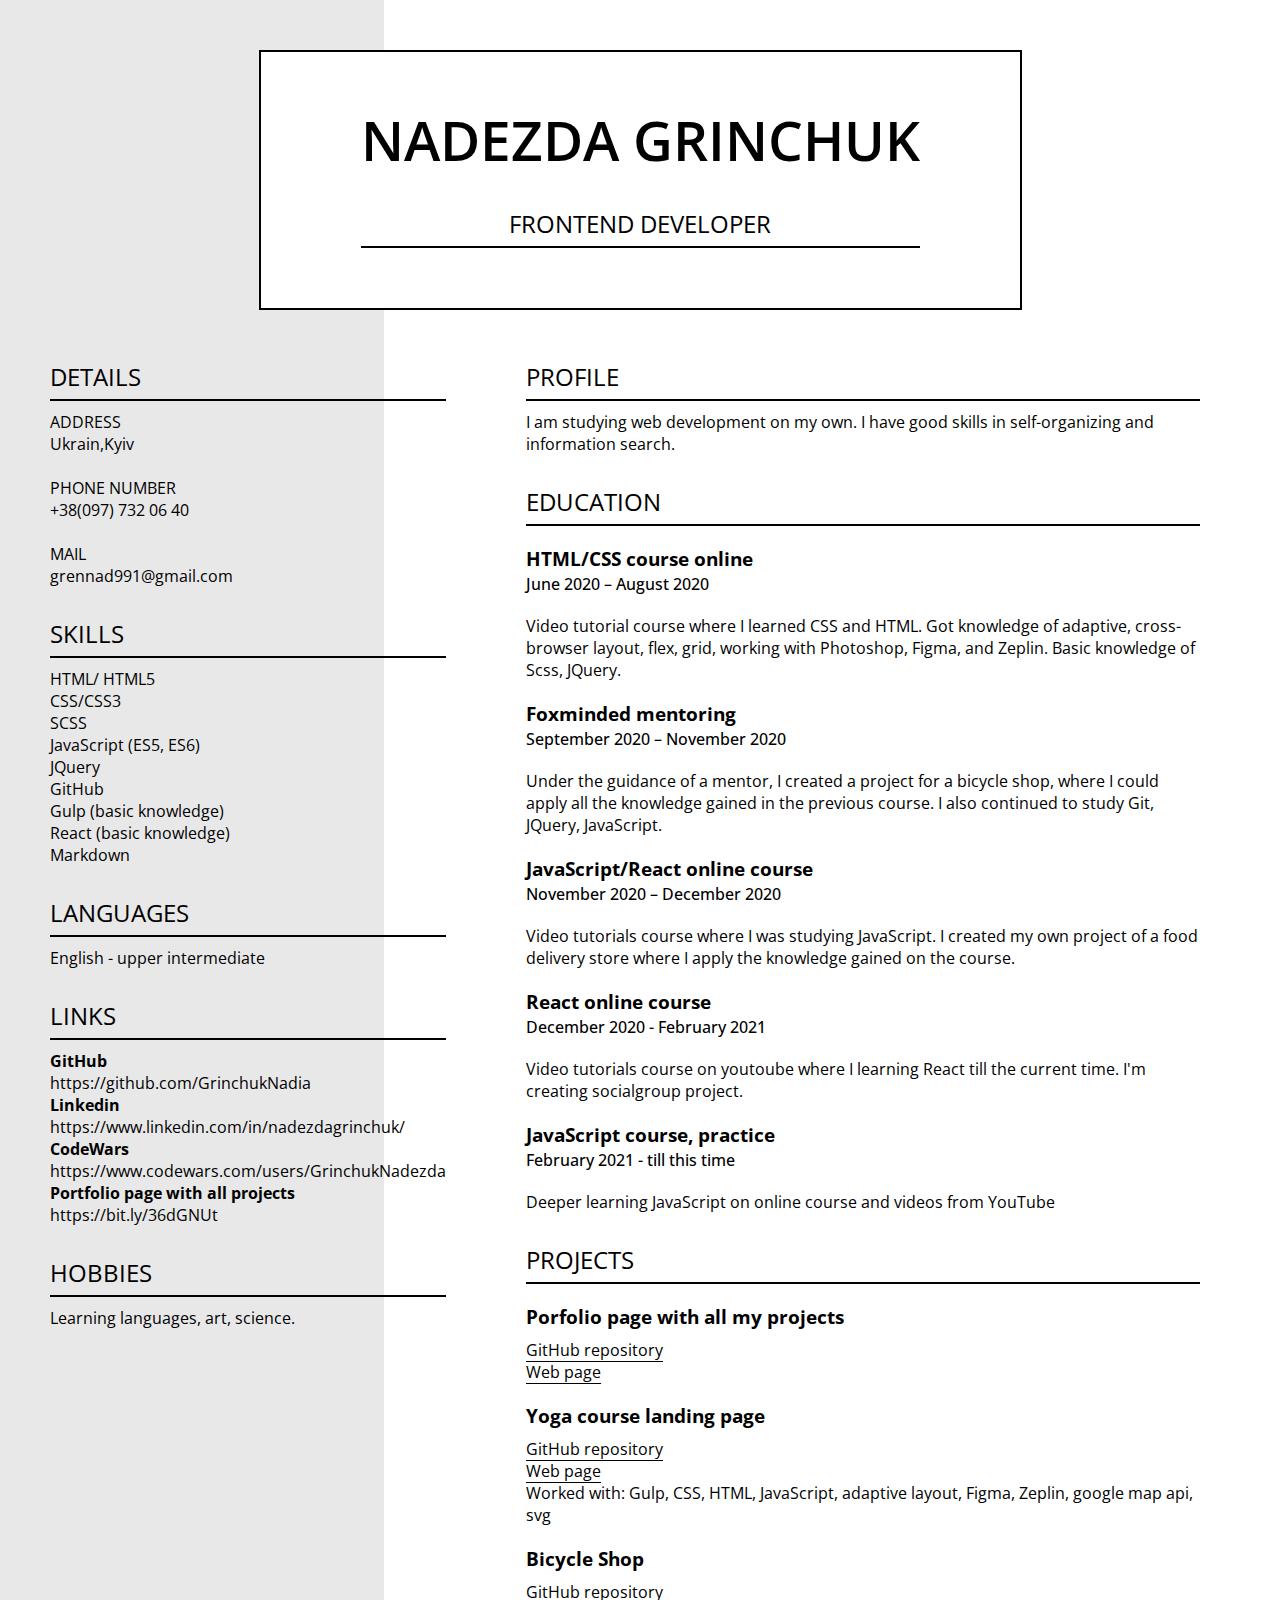
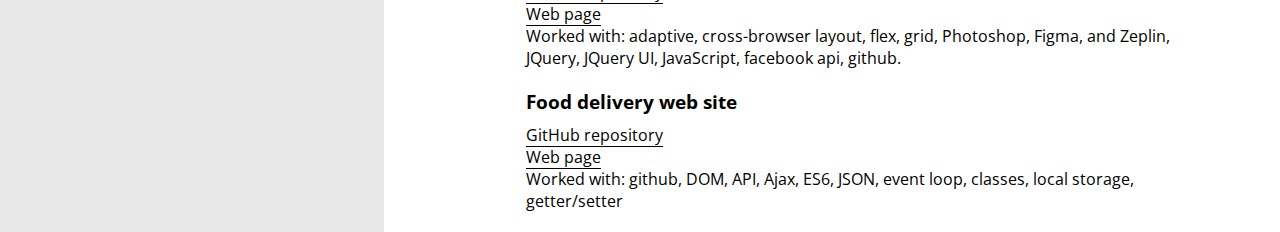
<file: index.html>
<!DOCTYPE html>
<html lang="en">
<head>
    <meta charset="UTF-8">
    <meta name="viewport" content="width=device-width, initial-scale=1.0">
    <title>Document</title>
    <link rel="stylesheet" href="cv.css">
</head>
<body>
    <div class="header">
        <h1>Nadezda Grinchuk</h1>
        <h2 class="title-header">FRONTEND DEVELOPER </h2>
    </div>
    <div class="body">
        <div class="left">
            <div class="details">
                <h2>DETAILS</h2>
                <p>ADDRESS</p>
                <p>Ukrain,Kyiv</p><br>
                <p>PHONE NUMBER</p>
                <p>+38(097) 732 06 40</p><br>
                <p>MAIL</p>
                <a href="mailto:grennad991@gmail.com">grennad991@gmail.com</a>
            </div>
            <div class="skills">
                <h2>SKILLS</h2>
                <p>HTML/ HTML5</p>
                <p>CSS/CSS3</p>
                <p>SCSS</p>
                <p>JavaScript (ES5, ES6)</p>
                <p>JQuery</p>
                <p>GitHub</p>
                <p>Gulp (basic knowledge)</p>
                <p>React (basic knowledge)</p>
                <p>Markdown</p>
            </div>
            <div class="lang">
                <h2>LANGUAGES</h2>
                <p>English - upper intermediate</p>
            </div>
            <div class="links">
                <h2>LINKS</h2>
                <div class="links_container">
                    <a href="https://github.com/GrinchukNadia">GitHub</a>
                    <a class="light" href="https://github.com/GrinchukNadia">https://github.com/GrinchukNadia</a>
                    <a href="https://github.com/GrinchukNadia">Linkedin</a>
                    <a class="light" href="https://www.linkedin.com/in/nadezdagrinchuk/">https://www.linkedin.com/in/nadezdagrinchuk/</a>
                    <a href="https://github.com/GrinchukNadia">CodeWars</a>
                    <a class="light" href="https://www.codewars.com/users/GrinchukNadezda">https://www.codewars.com/users/GrinchukNadezda</a>
                    <a href="">Portfolio page with all projects</a>
                    <a class="light" href="https://grinchuknadia.github.io/Portfolio/">https://bit.ly/36dGNUt</a>
                </div>
            </div>
            <div class="hobbies">
                <h2>HOBBIES</h2>
                <p>Learning languages, art, science.</p>
            </div>
        </div>
        <div class="right">
            <div class="profile">
                <h2>PROFILE</h2>
                <p>I am studying web development on my own. I have good skills in self-organizing and information search.</p>
            </div>
            <div class="education">
                <h2>EDUCATION</h2>
                <div class="education_block">
                    <h3>HTML/CSS course online</h3>
                    <h4>June 2020 – August 2020</h4>
                    <p>Video tutorial course where I learned CSS and HTML. Got knowledge of adaptive, cross-browser layout, flex, grid, working with Photoshop, Figma, and Zeplin. Basic knowledge of Scss, JQuery.</p>
                </div>
                <div class="education_block">
                    <h3>Foxminded mentoring</h3>
                    <h4>September 2020 – November 2020</h4>
                    <p>Under the guidance of a mentor, I created a project for a bicycle shop, where I could apply all the knowledge gained in the previous course. I also continued to study Git, JQuery, JavaScript.</p>
                </div>
                <div class="education_block">
                    <h3>JavaScript/React online course</h3>
                    <h4>November 2020 – December 2020</h4>
                    <p>Video tutorials course where I was studying JavaScript. I created my own project of a food delivery store where I apply the knowledge gained on the course.</p>
                </div>
                <div class="education_block">
                    <h3>React online course</h3>
                    <h4>December 2020 - February 2021</h4>
                    <p>Video tutorials course on youtoube where I learning React till the current time. I'm creating socialgroup project.</p>
                </div>
                <div class="education_block">
                    <h3>JavaScript course, practice</h3>
                    <h4>February 2021 - till this time</h4>
                    <p>Deeper learning JavaScript on online course and videos from YouTube</p>
                </div>
            </div>
            <div class="education">
                <h2>PROJECTS</h2>
                <div class="education_block">
                    <h3>Porfolio page with all my projects</h3>
                    <a style="border-bottom: 1.5px solid;" href="https://github.com/GrinchukNadia/Portfolio">GitHub repository</a><br>
                    <a style="border-bottom: 1.5px solid;" href="https://grinchuknadia.github.io/Portfolio/">Web page</a>
                </div>
                <div class="education_block">
                    <h3>Yoga course landing page</h3>
                    <a style="border-bottom: 1.5px solid;" href="https://github.com/GrinchukNadia/Oyyo_lending_page">GitHub repository</a><br>
                    <a style="border-bottom: 1.5px solid;" href="https://grinchuknadia.github.io/Oyyo_lending_page/">Web page</a>
                    <p>Worked with: Gulp, CSS, HTML, JavaScript, adaptive layout, Figma, Zeplin, google map api, svg</p>
                </div>
                <div class="education_block">
                    <h3>Bicycle Shop</h3>
                    <a style="border-bottom: 1.5px solid;" href="https://github.com/GrinchukNadia/Course-Foxminded">GitHub repository</a><br>
                    <a style="border-bottom: 1.5px solid;" href="https://grinchuknadia.github.io/Course-Foxminded/">Web page</a>
                    <p>Worked with: adaptive, cross-browser layout, flex, grid, Photoshop, Figma, and Zeplin, JQuery, JQuery UI, JavaScript, facebook api, github.</p>
                </div>
                <div class="education_block">
                    <h3>Food delivery web site</h3>
                    <a style="border-bottom: 1.5px solid;" href="https://github.com/GrinchukNadia/foodDeliveryWebPage">GitHub repository</a><br>
                    <a style="border-bottom: 1.5px solid;" href="https://grinchuknadia.github.io/foodDeliveryWebPage/">Web page</a>
                    <p>Worked with: github, DOM, API, Ajax, ES6, JSON, event loop, classes, local storage, getter/setter</p>
                </div>
            </div>
        </div>
    </div>
    
</body>
</html>
</file>
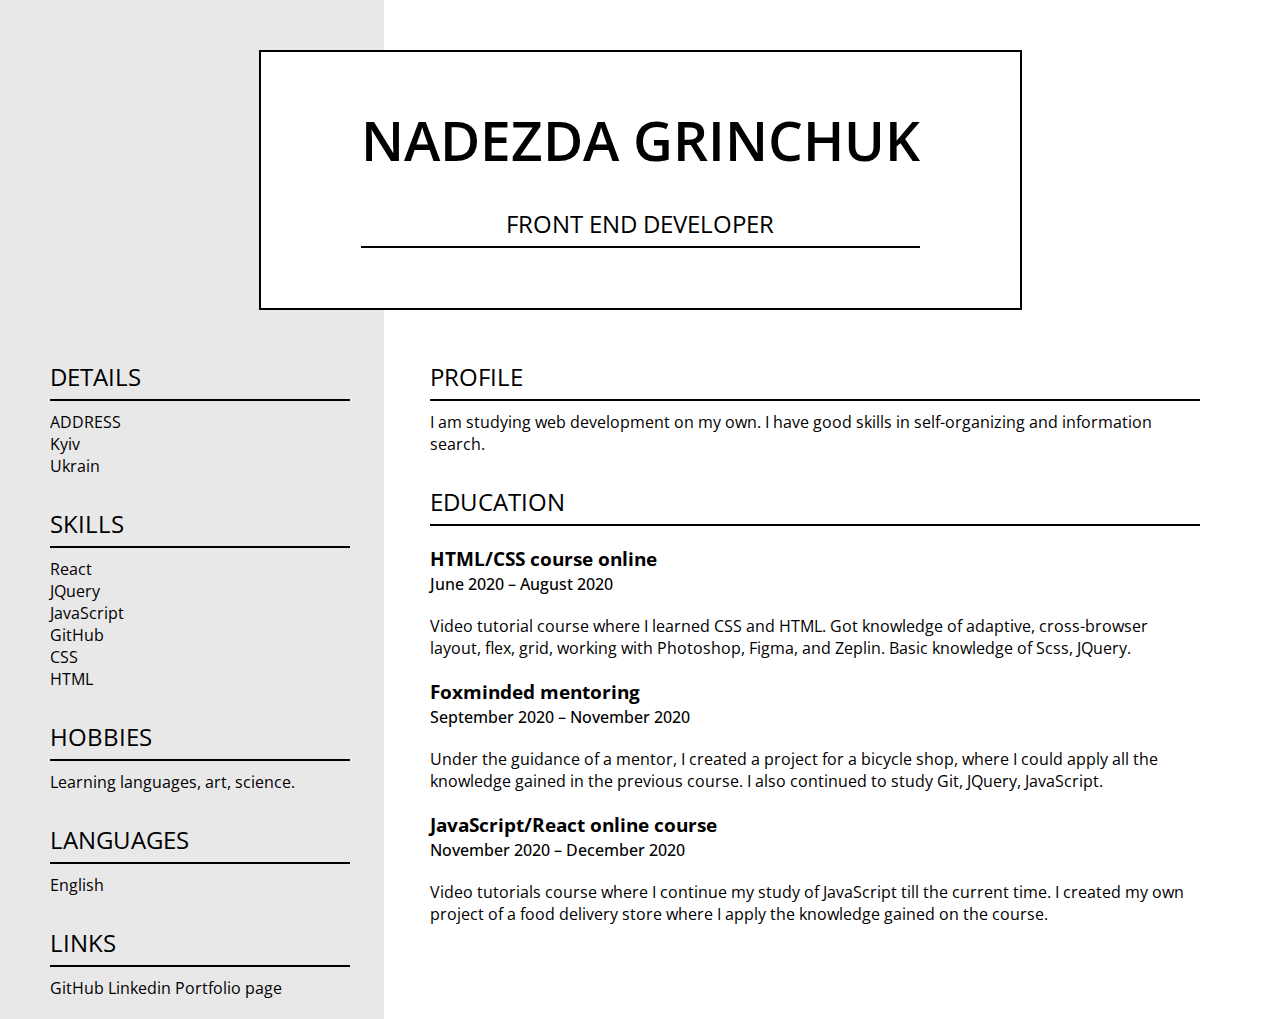
<file: cv.html>
<!DOCTYPE html>
<html lang="en">
<head>
    <meta charset="UTF-8">
    <meta name="viewport" content="width=device-width, initial-scale=1.0">
    <title>Document</title>
    <link rel="stylesheet" href="cv.css">
</head>
<body>
    <div class="header">
        <h1>Nadezda Grinchuk</h1>
        <h2 class="title-header">FRONT END DEVELOPER</h2>
    </div>
    <div class="body">
        <div class="left">
            <div class="details">
                <h2>DETAILS</h2>
                <p>ADDRESS</p>
                <p>Kyiv</p>
                <p>Ukrain</p>
            </div>
            <div class="skills">
                <h2>SKILLS</h2>
                <p>React</p>
                <div class="dot_container">
                    <div class="dot dot-filled"></div>
                    <div class="dot"></div>
                    <div class="dot"></div>
                    <div class="dot"></div>
                    <div class="dot"></div>
                </div>
                <p>JQuery</p>
                <div class="dot_container">
                    <div class="dot dot-filled"></div>
                    <div class="dot"></div>
                    <div class="dot"></div>
                    <div class="dot"></div>
                    <div class="dot"></div>
                </div>
                <p>JavaScript</p>
                <div class="dot_container">
                    <div class="dot dot-filled"></div>
                    <div class="dot"></div>
                    <div class="dot"></div>
                    <div class="dot"></div>
                    <div class="dot"></div>
                </div>
                <p>GitHub</p>
                <div class="dot_container">
                    <div class="dot dot-filled"></div>
                    <div class="dot"></div>
                    <div class="dot"></div>
                    <div class="dot"></div>
                    <div class="dot"></div>
                </div>
                <p>CSS</p>
                <div class="dot_container">
                    <div class="dot dot-filled"></div>
                    <div class="dot"></div>
                    <div class="dot"></div>
                    <div class="dot"></div>
                    <div class="dot"></div>
                </div>
                <p>HTML</p>
                <div class="dot_container">
                    <div class="dot dot-filled"></div>
                    <div class="dot"></div>
                    <div class="dot"></div>
                    <div class="dot"></div>
                    <div class="dot"></div>
                </div>
            </div>
            <div class="hobbies">
                <h2>HOBBIES</h2>
                <p>Learning languages, art, science.</p>
            </div>
            <div class="lang">
                <h2>LANGUAGES</h2>
                <p>English</p>
                <div class="dot_container">
                    <div class="dot dot-filled"></div>
                    <div class="dot"></div>
                    <div class="dot"></div>
                    <div class="dot"></div>
                    <div class="dot"></div>
                </div>
            </div>
            <div class="links">
                <h2>LINKS</h2>
                <a href="">GitHub</a>
                <a href="">Linkedin</a>
                <a href="">Portfolio page</a>
            </div>
        </div>
        <div class="right">
            <div class="profile">
                <h2>PROFILE</h2>
                <p>I am studying web development on my own. I have good skills in self-organizing and information search.</p>
            </div>
            <div class="education">
                <h2>EDUCATION</h2>
                <div class="education_block">
                    <h3>HTML/CSS course online</h3>
                    <h4>June 2020 – August 2020</h4>
                    <p>Video tutorial course where I learned CSS and HTML. Got knowledge of adaptive, cross-browser layout, flex, grid, working with Photoshop, Figma, and Zeplin. Basic knowledge of Scss, JQuery.</p>
                </div>
                <div class="education_block">
                    <h3>Foxminded mentoring</h3>
                    <h4>September 2020 – November 2020</h4>
                    <p>Under the guidance of a mentor, I created a project for a bicycle shop, where I could apply all the knowledge gained in the previous course. I also continued to study Git, JQuery, JavaScript.</p>
                </div>
                <div class="education_block">
                    <h3>JavaScript/React online course</h3>
                    <h4>November 2020 – December 2020</h4>
                    <p>Video tutorials course where I continue my study of JavaScript till the current time. I created my own project of a food delivery store where I apply the knowledge gained on the course.</p>
                </div>
            </div>
        </div>
    </div>
    
</body>
</html>
</file>
<file: cv.css>
@import url('https://fonts.googleapis.com/css2?family=Open+Sans:wght@300;400;600;700&display=swap');
*{
    margin: 0;
    padding: 0;
    text-decoration: none;
    color: #000000;
}
body{
    background: linear-gradient(90deg, rgba(232,232,232,1) 30%, rgba(246,139,72,1) 30%, rgba(255,255,255,1) 30%);
    font-family: 'Open Sans', sans-serif;
    padding: 20px 40px
}
h1{
    font-size: 55px;
    font-weight: 600;
    text-transform: uppercase;
}
h2{
    font-weight: normal;
}
.header{
    width: fit-content;
    text-align: center;
    border: 2px solid #000;
    background-color: #fff;
    margin: 0 auto;
    padding: 50px 100px;
    margin-top: 30px;
}
.body{
    display: flex;
}
h2{
    border-bottom: 2px solid black;
    padding-bottom: 6px;
    margin-bottom: 10px;
    margin-top: 30px;
}
h3{
    margin-bottom: 10px;
    margin-top: 20px;
}
h4{
    margin-bottom: 20px;
    margin-top: -8px;
    font-weight: 500;
}
.left{
    padding: 20px 40px 0 10px;
    width: 35%;
    /* border: 1px solid red; */
}
.right{
    padding: 20px 40px 0 40px;
    width: 90%;
    /* border: 1px solid blue; */
    /* margin: 60px 40px 20px; */
}
.links_container{
    display: flex;
    flex-direction: column;
}
.links_container a{
    font-weight: bolder;
}
.links_container .light{
    font-weight: 400;
}
</file>
